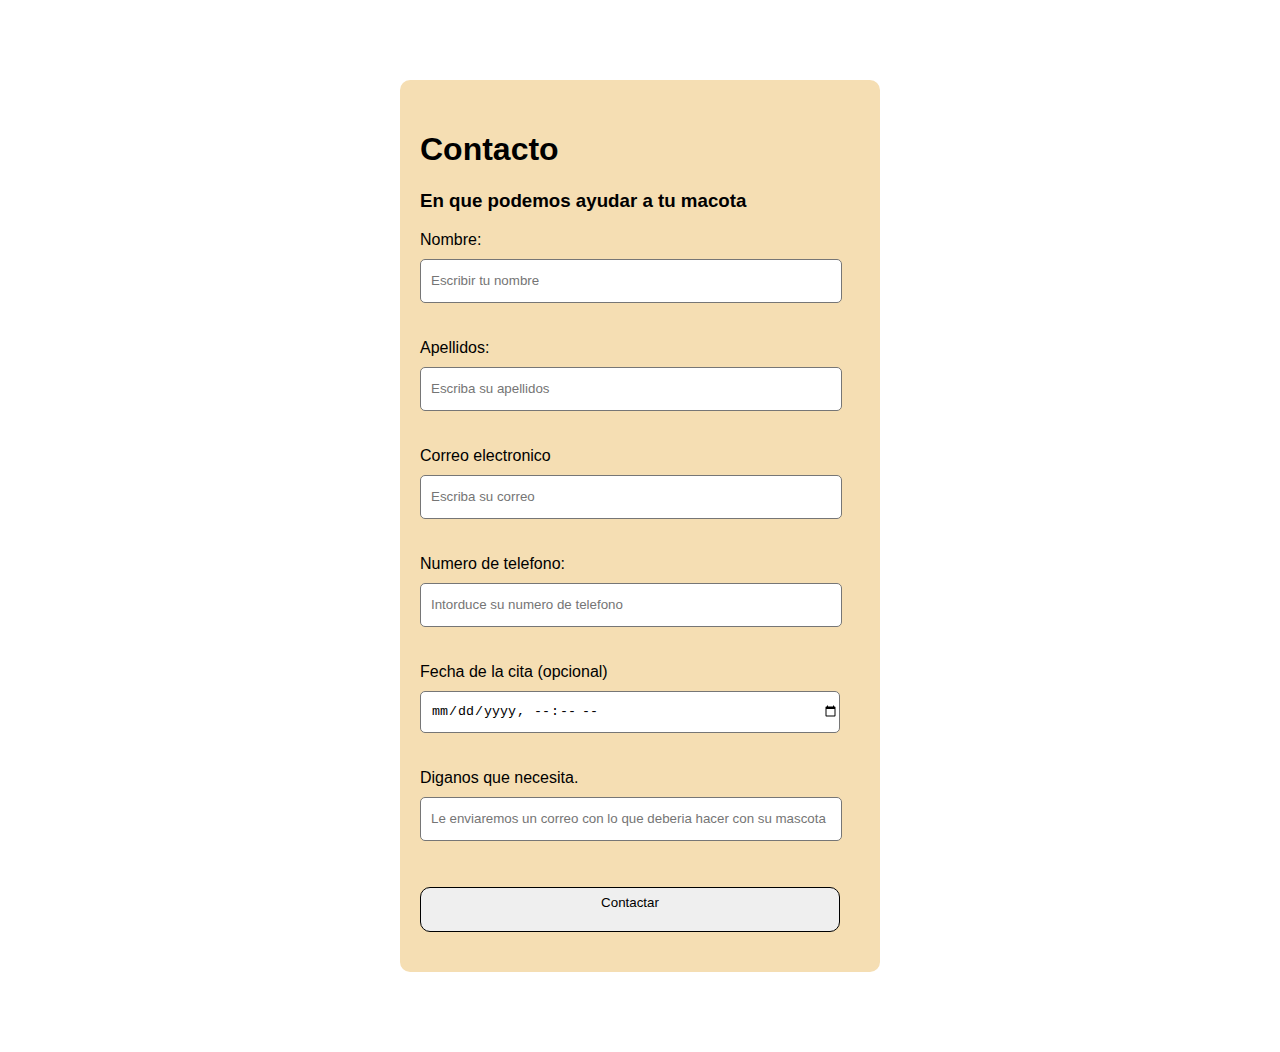
<file: formulario.html>
<!DOCTYPE html>
<html lang="en">
<head>
    <meta charset="UTF-8">
    <meta http-equiv="X-UA-Compatible" content="IE=edge">
    <meta name="viewport" content="width=device-width, initial-scale=1.0">
    <title>Contacto</title>
    <link rel="stylesheet" href="formulario.css">
</head>
<body>
    <div class="contact_form">
        <div class="formulario">
            <h1>Contacto</h1>
            <h3>En que podemos ayudar a tu macota</h3>
        </div>
        <form action="" method="">

            <p>
                <label class="colocar_nombre">Nombre:</label>
                <input type="text" required="obligatorio" placeholder="Escribir tu nombre">
            </p>

            <p>
                <label class="colocar_apellidos">Apellidos:</label>
                <input type="text" required="obligatorio" placeholder="Escriba su apellidos">
            </p>

            <p>
                <label class="colocar_apellidos">Correo electronico</label>
                <input type="text" required="obligatorio" placeholder="Escriba su correo">
            </p>

            <p>
                <label class="colocar_numero">Numero de telefono:</label>
                <input type="telefono"  placeholder="Intorduce su numero de telefono">
            </p>

            <p>
                <label class="años">Fecha de la cita (opcional)</label>
                <input type="datetime-local" required="" placeholder="">
            </p>

            <p>
                <label class="años">Diganos que necesita.</label>
                <input type="text" placeholder="Le enviaremos un correo con lo que deberia hacer con su mascota">
            </p>


            <button type="submit">Contactar</p></button>
        </form>
</body>
</html>
</file>
<file: formulario.css>
body {

    height: 100%;
    background-image: url(https://img.freepik.com/foto-gratis/adorable-gato-rojo-telefono-retro-aislado-sobre-fondo-blanco_488220-4548.jpg?size=626&ext=jpg);
    background-size: cover;
    font-family: 'Gill Sans', 'Gill Sans MT', Calibri, 'Trebuchet MS', sans-serif;
}

.contact_form {

    width: 460px;
    height: auto;
    margin: 80px auto;
    border-radius: 10px;
    padding-top: 30px;
    padding-bottom: 20px;
    padding-left: 20px;
    background-color: wheat;

}

input {

    background-color: white;
    height: 40px;
    width: 408px;
    border-radius: 5px;
    border-style: solid;
    border-width: 1px;
    margin-top: 10px;
    margin-bottom: 20px;
    padding-left: 10px;

}

textarea {

    background-color: white;
    width: 405px;
    height: 150px;
    border-radius: 5px;
    border-style: solid;
    margin-top: 5px;
    padding-top: 5px;
    padding-left: 5px;

}

textarea:focus {

    outline:0;
    border: 3px solid ;

}

button {

    width:420px;
    height: 45px;
    border-radius: 10px;
    border-style: solid;
    border: 1px solid;
    margin-top: 10px;
    margin-bottom: 20px;
    transition: 0.5s ease-in;

}

button:hover {

    height: 50px;

}
</file>
